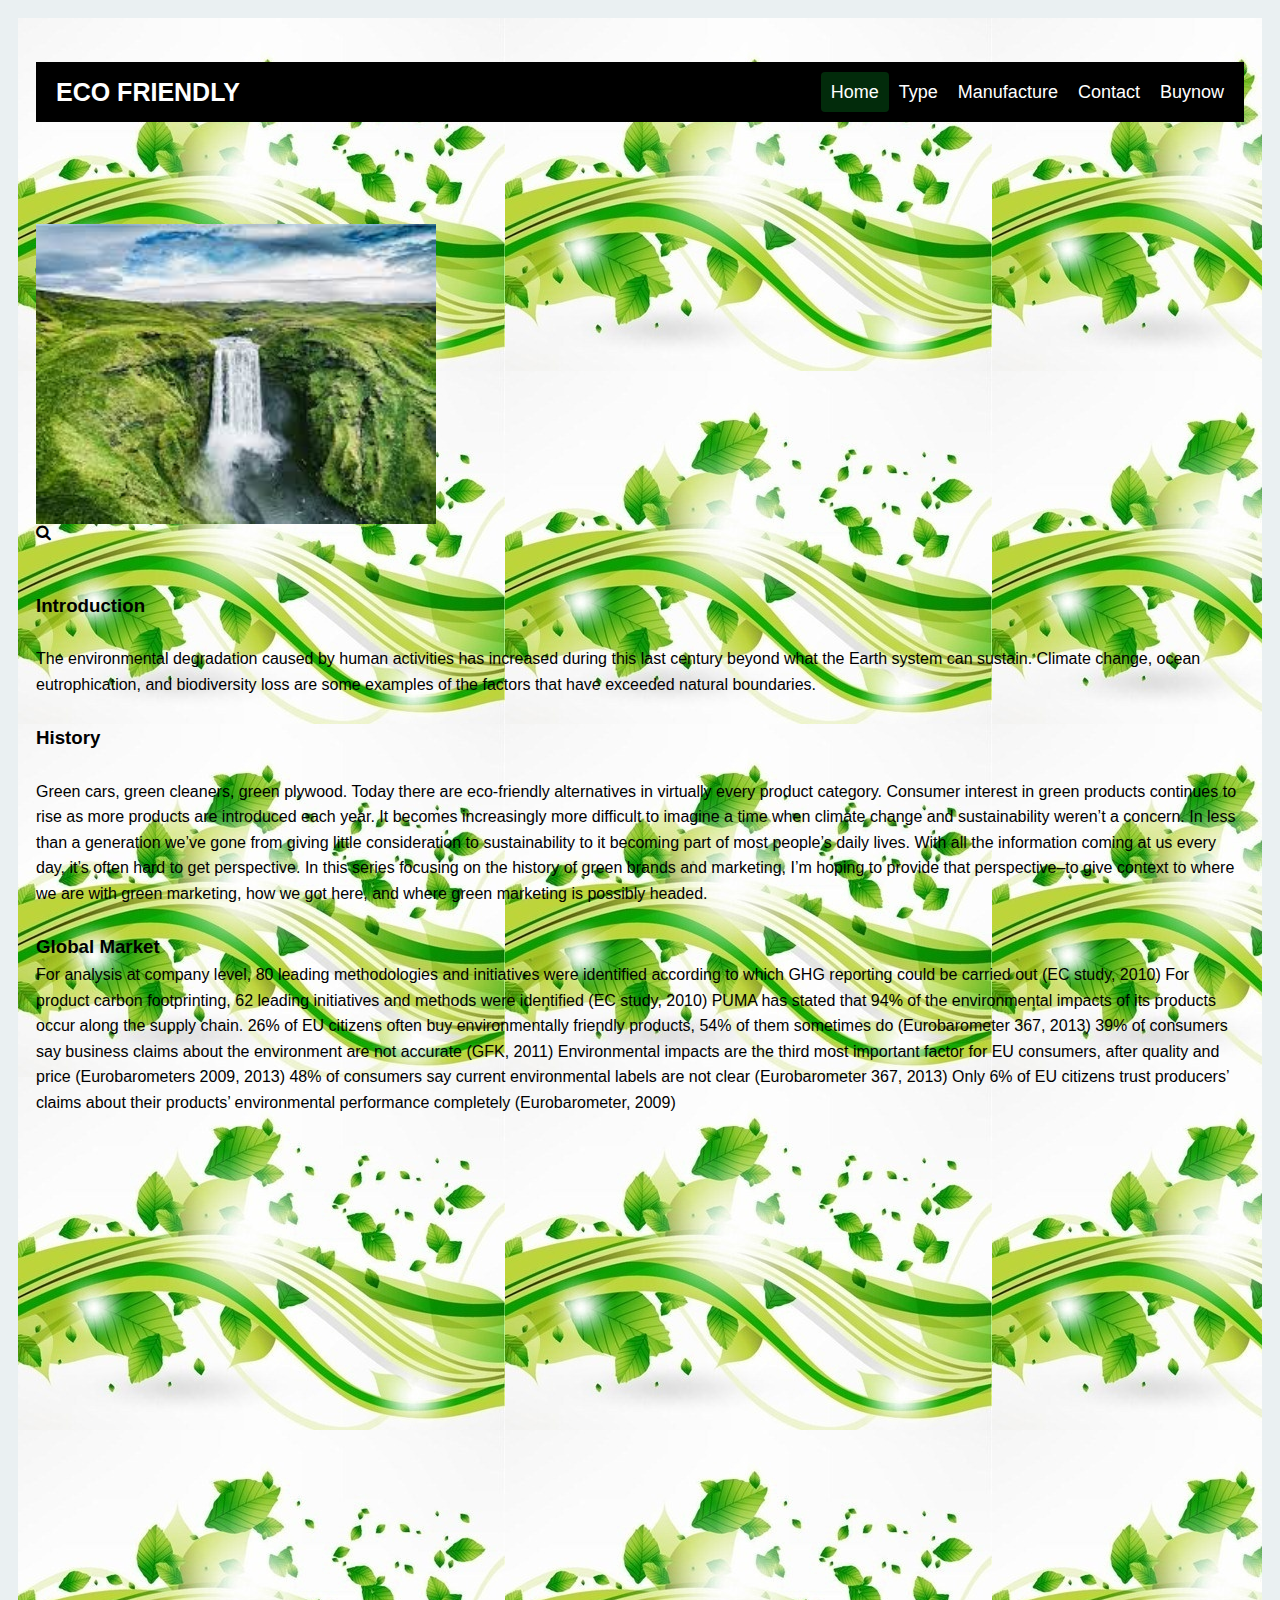
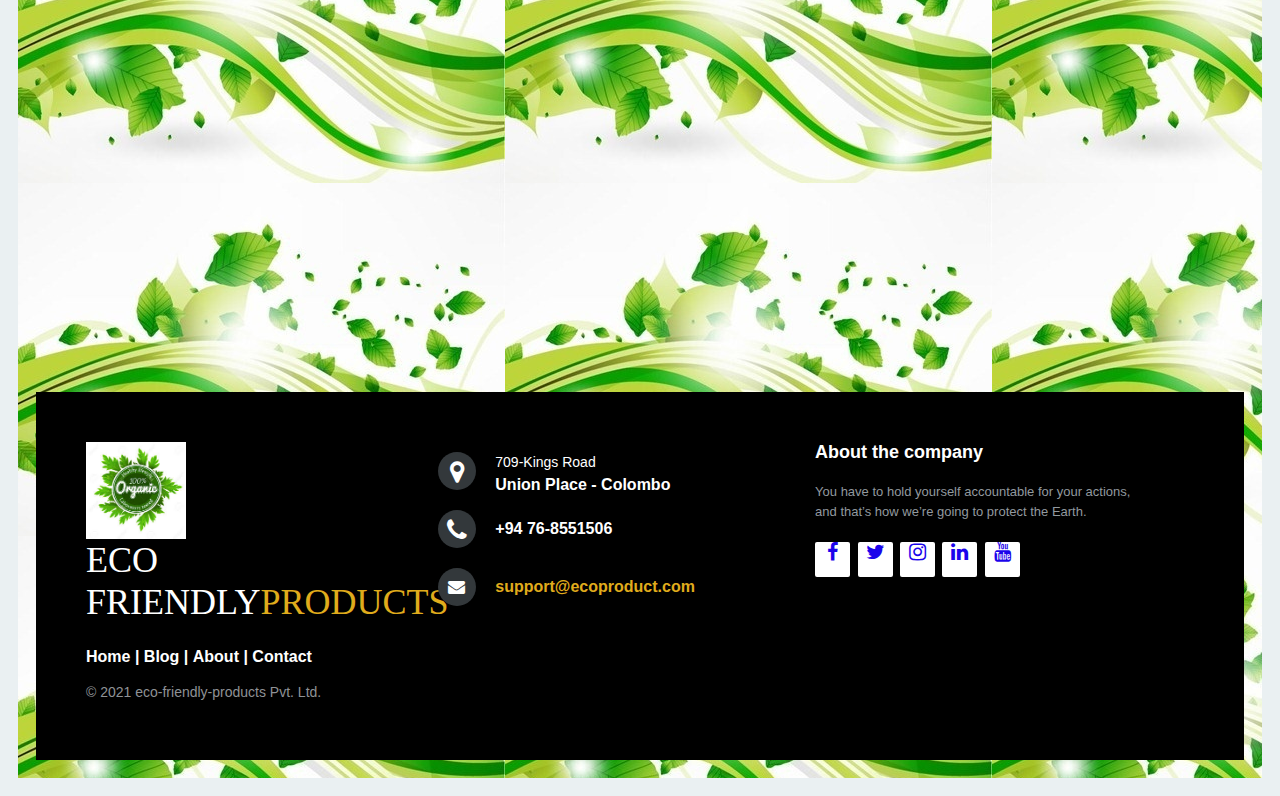
<file: index.html>
<html>
    <head>
        <meta charset="UTF-8">
        <meta name="viewport" content="width=device-width, initial-scale=1.0">
        <link rel="stylesheet" href="CSSpages/Style.css">
        <link rel="stylesheet" href="https://stackpath.bootstrapcdn.com/font-awesome/4.7.0/css/font-awesome.min.css" integrity="sha384-wvfXpqpZZVQGK6TAh5PVlGOfQNHSoD2xbE+QkPxCAFlNEevoEH3Sl0sibVcOQVnN" crossorigin="anonymous">
        <title> ECO FRIENDLY PRODUCTS OF SRI LANKA </title>
    </head>
    <body background="Images\eco_leaves_and_green_wave_vector_519145.jpg">
      <br>  
      <div class="header">
            <a href="#default" class="logo">ECO FRIENDLY</a>
            <div class="header-right">
              <a class="active" href="Homepage.html">Home</a>
              <a href="Types.html">Type</a>
              <a href="Manufacture.html">Manufacture</a>
              <a href="Contact.html">Contact</a>
              <a href="Buynow.html">Buynow</a>
            </div>
          </div>
          <br>
          <br>
          <br>
          <br>
          <img src="Images\nature.jfif" alt="Nature" class="responsive">


<div class="container">
    <div class="box">
      <div class="icon"><i class="fa fa-search" aria-hidden="true"></i></div>
        <div class="content">
          <br><br>
            <h3><b> Introduction </b></h3> <br>
            <p> The environmental degradation caused by human activities has increased during this last century beyond what the Earth system can sustain. Climate change, ocean eutrophication, and biodiversity loss are some examples of the factors that have exceeded natural boundaries.
            </p>
            <br>
            <h3><b> History</b> </h3><br>
            <p> Green cars, green cleaners, green plywood. Today there are eco-friendly alternatives in virtually every product category. Consumer interest in green products continues to rise as more products are introduced each year. It becomes increasingly more difficult to imagine a time when climate change and sustainability weren’t a concern. In less than a generation we’ve gone from giving little consideration to sustainability to it becoming part of most people’s daily lives.

              With all the information coming at us every day, it’s often hard to get perspective. In this series focusing on the history of green brands and marketing, I’m hoping to provide that perspective–to give context to where we are with green marketing, how we got here, and where green marketing is possibly headed.</p>
              <br>
              <h3><b> Global Market</b></h3>
              <p> For analysis at company level, 80 leading methodologies and initiatives were identified according to which GHG reporting could be carried out (EC study, 2010)

                For product carbon footprinting, 62 leading initiatives and methods were identified (EC study, 2010)
                
                PUMA has stated that 94% of the environmental impacts of its products occur along the supply chain.
                
                26% of EU citizens often buy environmentally friendly products, 54% of them sometimes do (Eurobarometer 367, 2013)
                
                39% of consumers say business claims about the environment are not accurate (GFK, 2011)
                
                Environmental impacts are the third most important factor for EU consumers, after quality and price (Eurobarometers 2009, 2013)
                
                48% of consumers say current environmental labels are not clear (Eurobarometer 367, 2013)
                
                Only 6% of EU citizens trust producers’ claims about their products’ environmental performance completely (Eurobarometer, 2009)</p>
       
            </div>
    
<br><br>
<br>

<footer class="footer-distributed">

  <div class="footer-left">
      <img src="Images\images (12).jfif">
    <h3>ECO FRIENDLY<span>PRODUCTS</span></h3>

    <p class="footer-links">
      <a href="#">Home</a>
      |
      <a href="#">Blog</a>
      |
      <a href="#">About</a>
      |
      <a href="#">Contact</a>
    </p>

    <p class="footer-company-name">© 2021 eco-friendly-products Pvt. Ltd.</p>
  </div>

  <div class="footer-center">
    <div>
      <i class="fa fa-map-marker"></i>
        <p><span>709-Kings Road</span>
        Union Place - Colombo</p>
    </div>

    <div>
      <i class="fa fa-phone"></i>
      <p>+94 76-8551506</p>
    </div>
    <div>
      <i class="fa fa-envelope"></i>
      <p><a href="abdulhalique89@gmail.com">support@ecoproduct.com</a></p>
    </div>
  </div>
  <div class="footer-right">
    <p class="footer-company-about">
      <span>About the company</span>
      You have to hold yourself accountable for your actions, and that’s how we’re going to protect the Earth. </p>
    <div class="footer-icons">
      <a href="#"><i class="fa fa-facebook"></i></a>
      <a href="#"><i class="fa fa-twitter"></i></a>
      <a href="#"><i class="fa fa-instagram"></i></a>
      <a href="#"><i class="fa fa-linkedin"></i></a>
      <a href="#"><i class="fa fa-youtube"></i></a>
    </div>
  </div>
</footer>
</body>
</html>
</file>
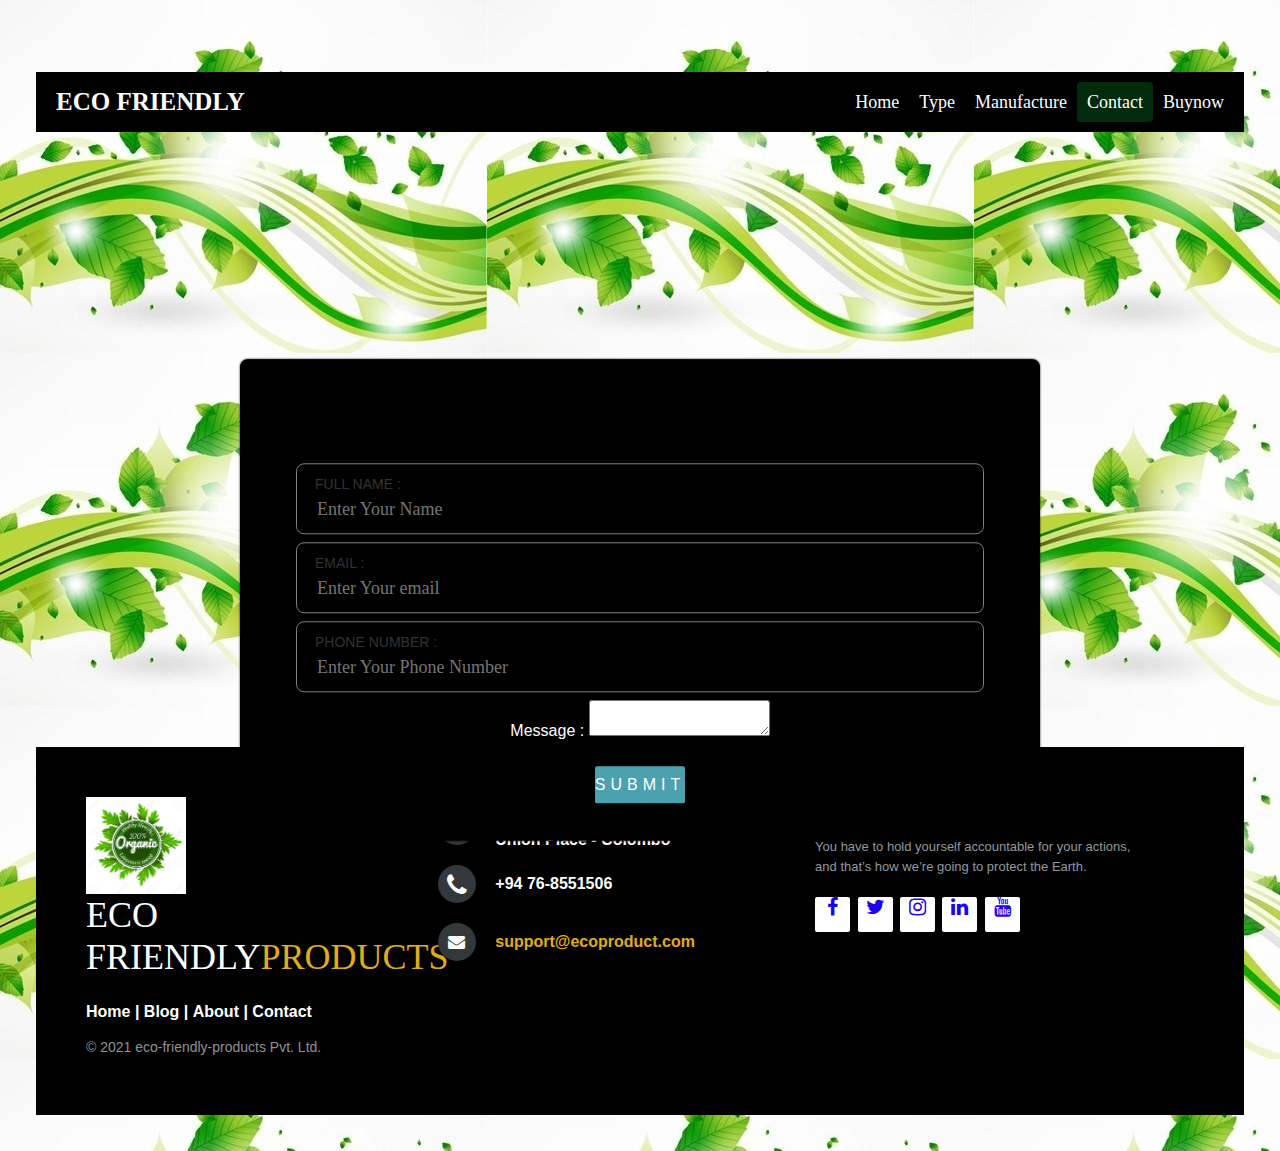
<file: Contact.html>
<html>
    <head>
        <meta charset="UTF-8">
        <link rel="stylesheet" href="CSSpages/style1.css">
        <link rel="stylesheet" href="https://stackpath.bootstrapcdn.com/font-awesome/4.7.0/css/font-awesome.min.css" integrity="sha384-wvfXpqpZZVQGK6TAh5PVlGOfQNHSoD2xbE+QkPxCAFlNEevoEH3Sl0sibVcOQVnN" crossorigin="anonymous">
        <title> ECO FRIENDLY PRODUCTS OF SRI LANKA </title>
    </head>
    <body background="Images\eco_leaves_and_green_wave_vector_519145.jpg">
      <br>  
      <br>

      <div class="header">
            <a href="#default" class="logo">ECO FRIENDLY</a>
            <div class="header-right">
              <a href="index.html">Home</a>
              <a href="Types.html">Type</a>
              <a href="Manufacture.html">Manufacture</a>
              <a class="active" href="Contact.html">Contact</a>
              <a href="Buynow.html">Buynow</a>
            </div>
          </div>
          <br><br><br>

          <div class="Crapper">
           <div class="content">
              <h1>CONTACT US</h1>
              <div class="txtb">
              <label>Full Name :</label>
              <input type="text" name="" value="" placeholder="Enter Your Name">
              </div>

              <div class="txtb">
                <label>Email :</label>
                <input type="email" name="" value="" placeholder="Enter Your email">
                </div>
            
                <div class="txtb">
                  <label>Phone Number :</label>
                  <input type="text" name="" value="" placeholder="Enter Your Phone Number">
                  </div>
                
                  <div class="x">
                    <label>Message :</label>
                    <textarea></textarea>
                    </div><br><br>
                  <a class="btn">Submit</a>
                 </div>
                </div>     
            </form>
          </div>

          <footer class="footer-distributed">

            <div class="footer-left">
                <img src="Images\images (12).jfif">
              <h3>ECO FRIENDLY<span>PRODUCTS</span></h3>
          
              <p class="footer-links">
                <a href="#">Home</a>
                |
                <a href="#">Blog</a>
                |
                <a href="#">About</a>
                |
                <a href="#">Contact</a>
              </p>
          
              <p class="footer-company-name">© 2021 eco-friendly-products Pvt. Ltd.</p>
            </div>
          
            <div class="footer-center">
              <div>
                <i class="fa fa-map-marker"></i>
                  <p><span>709-Kings Road</span>
                  Union Place - Colombo</p>
              </div>
          
              <div>
                <i class="fa fa-phone"></i>
                <p>+94 76-8551506</p>
              </div>
              <div>
                <i class="fa fa-envelope"></i>
                <p><a href="abdulhalique89@gmail.com">support@ecoproduct.com</a></p>
              </div>
            </div>
            <div class="footer-right">
              <p class="footer-company-about">
                <span>About the company</span>
                You have to hold yourself accountable for your actions, and that’s how we’re going to protect the Earth. </p>
              <div class="footer-icons">
                <a href="#"><i class="fa fa-facebook"></i></a>
                <a href="#"><i class="fa fa-twitter"></i></a>
                <a href="#"><i class="fa fa-instagram"></i></a>
                <a href="#"><i class="fa fa-linkedin"></i></a>
                <a href="#"><i class="fa fa-youtube"></i></a>
              </div>
            </div>
          </footer>
      </body>
      </html>
</file>
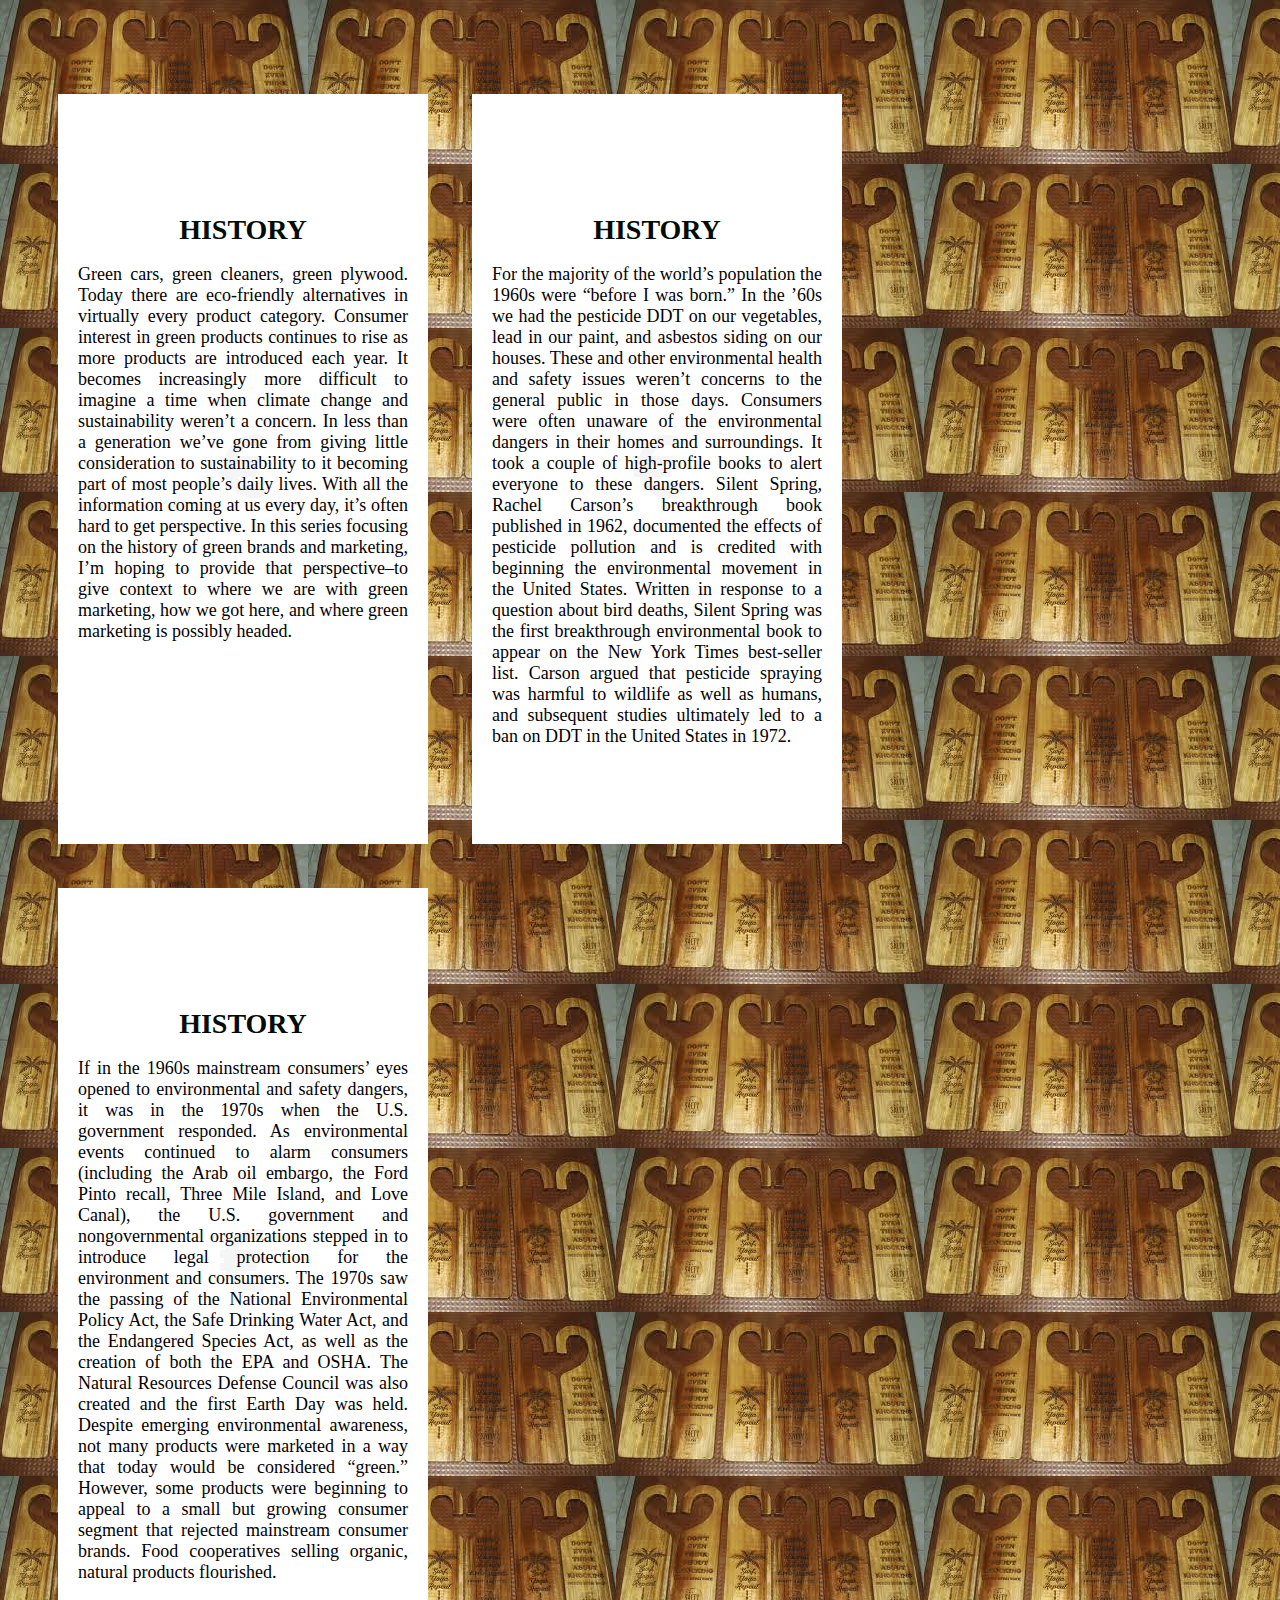
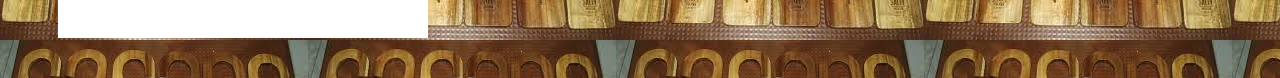
<file: FirstStyle.html>
<html>
    <head>
        <meta charset="UTF-8">
        <meta name="viewport" content="width=device-width, initial-scale=1.0">
        <link rel="stylesheet" href="CSSpages/FirstStyle1.css">
        <link rel="stylesheet" href="https://stackpath.bootstrapcdn.com/font-awesome/4.7.0/css/font-awesome.min.css" integrity="sha384-wvfXpqpZZVQGK6TAh5PVlGOfQNHSoD2xbE+QkPxCAFlNEevoEH3Sl0sibVcOQVnN" crossorigin="anonymous">
        <title> ECO FRIENDLY PRODUCTS OF SRI LANKA </title>
    </head>
    <body background="Images\download 9.jfif">
    <br><br>
    <div class="container">
        <div class="box">
            <div class="icon"><i class="fa fa-eur" aria-hidden="true"></i></div>
            <div class="content">
                <h3><b> HISTORY </b></h3> <br>
                <p> Green cars, green cleaners, green plywood. Today there are eco-friendly alternatives in virtually every product category. Consumer interest in green products continues to rise as more products are introduced each year. It becomes increasingly more difficult to imagine a time when climate change and sustainability weren’t a concern. In less than a generation we’ve gone from giving little consideration to sustainability to it becoming part of most people’s daily lives.
                    With all the information coming at us every day, it’s often hard to get perspective. In this series focusing on the history of green brands and marketing, I’m hoping to provide that perspective–to give context to where we are with green marketing, how we got here, and where green marketing is possibly headed.</p>
                    </div>
                    </div>
    </div>
    <div class="container">
        <div class="box">
            <div class="icon"><i class="fa fa-eur" aria-hidden="true"></i></div>
            <div class="content">
                <h3><b> HISTORY </b></h3> <br>
                <p>For the majority of the world’s population the 1960s were “before I was born.” In the ’60s we had the pesticide DDT on our vegetables, lead in our paint, and asbestos siding on our houses. These and other environmental health and safety issues weren’t concerns to the general public in those days. Consumers were often unaware of the environmental dangers in their homes and surroundings. It took a couple of high-profile books to alert everyone to these dangers. Silent Spring, Rachel Carson’s breakthrough book published in 1962, documented the effects of pesticide pollution and is credited with beginning the environmental movement in the United States. 
                    Written in response to a question about bird deaths, Silent Spring was the first breakthrough environmental book to appear on the New York Times best-seller list. Carson argued that pesticide spraying was harmful to wildlife as well as humans, and subsequent studies ultimately led to a ban on DDT in the United States in 1972.</p>
                    </div>
                    </div>
    </div>
    <div class="container">
        <div class="box">
            <div class="icon"><i class="fa fa-eur" aria-hidden="true"></i></div>
            <div class="content">
                <h3><b> HISTORY </b></h3> <br>
                <p> If in the 1960s mainstream consumers’ eyes opened to environmental and safety dangers, it was in the 1970s when the U.S. government responded. As environmental events continued to alarm consumers (including the Arab oil embargo, the Ford Pinto recall, Three Mile Island, and Love Canal), the U.S. government and nongovernmental organizations stepped in to introduce legal protection for the environment and consumers. The 1970s saw the passing of the National Environmental Policy Act, the Safe Drinking Water Act, and the Endangered Species Act, as well as the creation of both the EPA and OSHA. The Natural Resources Defense Council was also created and the first Earth Day was held.
                    Despite emerging environmental awareness, not many products were marketed in a way that today would be considered “green.” However, some products were beginning to appeal to a small but growing consumer segment that rejected mainstream consumer brands. Food cooperatives selling organic, natural products flourished. </p>

                </div>
                </div>
    </div>
    </body>
    </html>
</file>
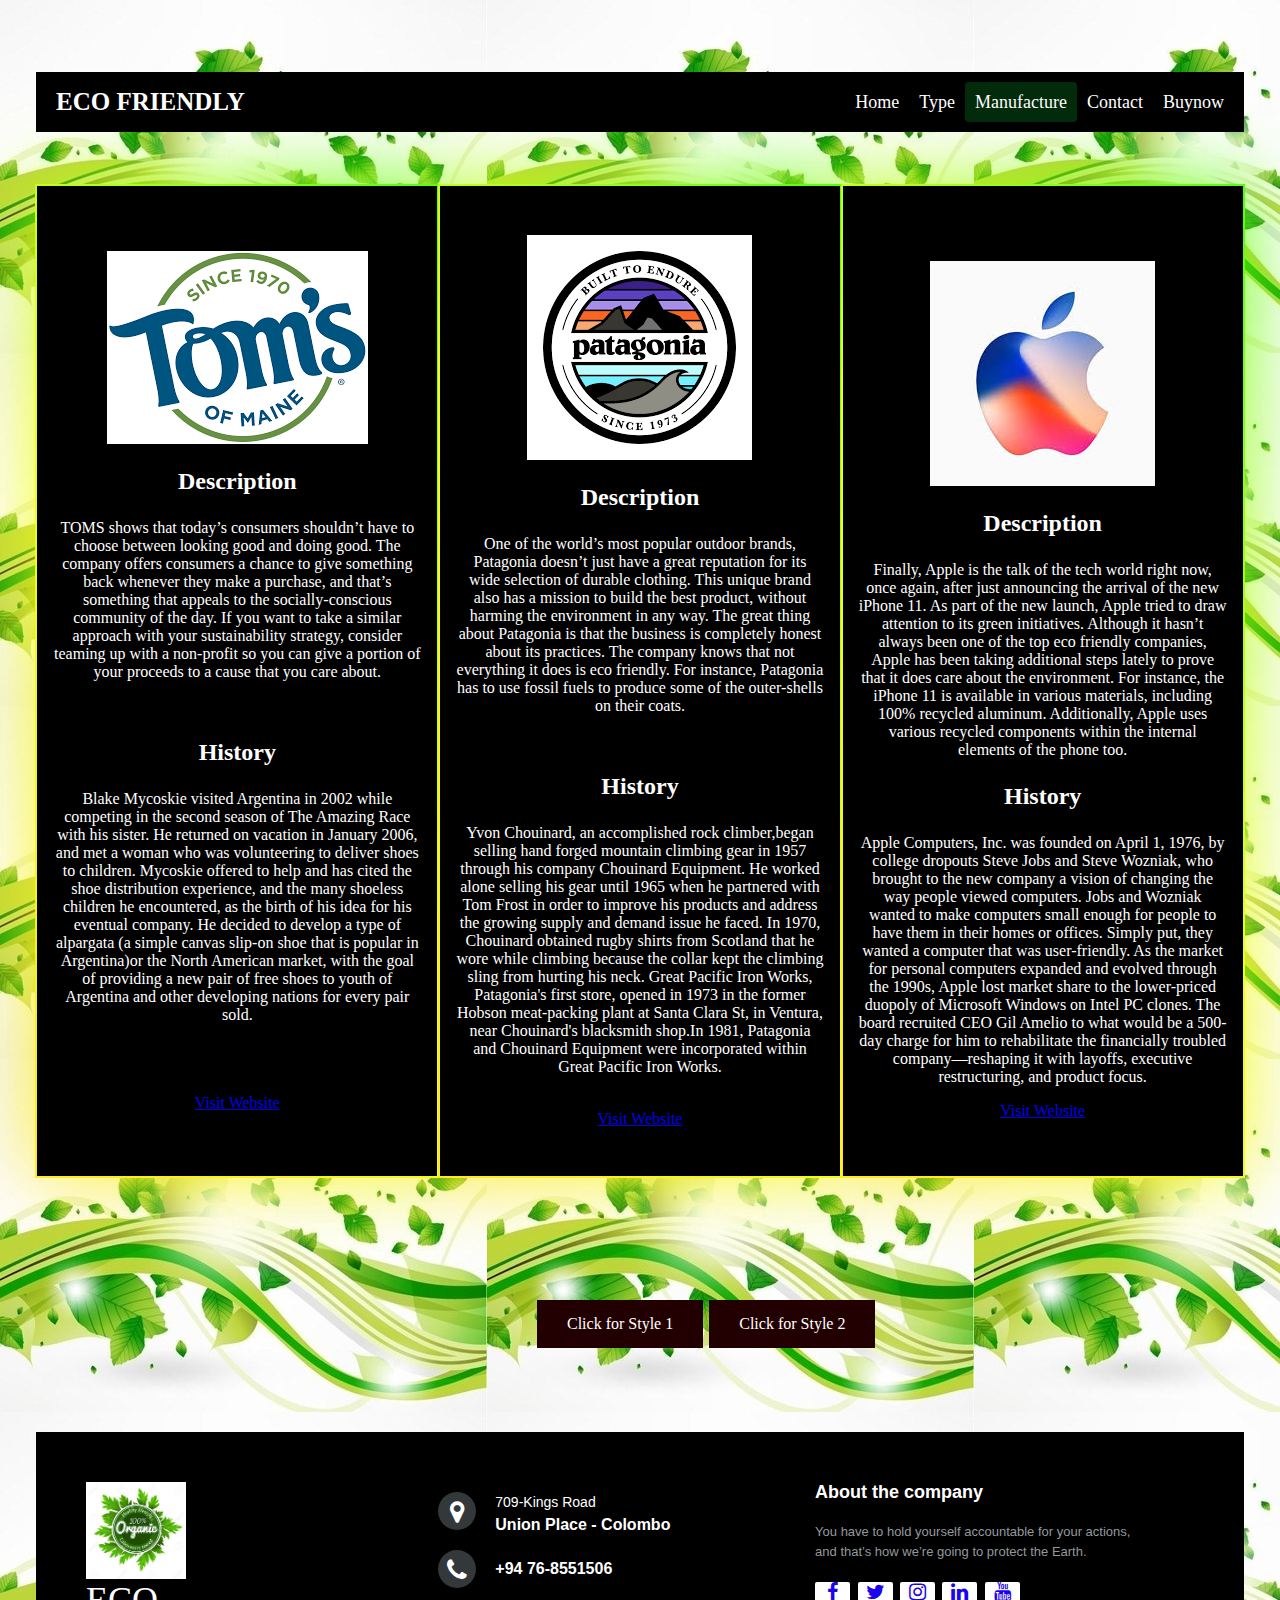
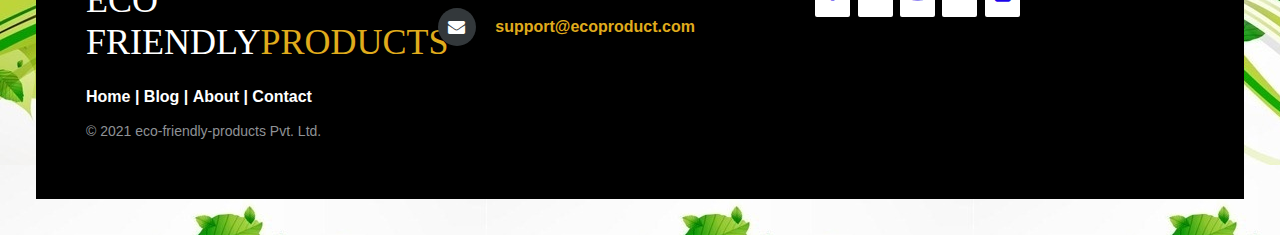
<file: Manufacture.html>
<html>
    <head>
        <meta charset="UTF-8">
        <link rel="stylesheet" href="CSSpages/style1.css">
        <link rel="stylesheet" href="https://stackpath.bootstrapcdn.com/font-awesome/4.7.0/css/font-awesome.min.css" integrity="sha384-wvfXpqpZZVQGK6TAh5PVlGOfQNHSoD2xbE+QkPxCAFlNEevoEH3Sl0sibVcOQVnN" crossorigin="anonymous">
        <title> ECO FRIENDLY PRODUCTS OF SRI LANKA </title>
    </head>
    <body background="Images\eco_leaves_and_green_wave_vector_519145.jpg">
      <br>  
      <br>
      <div class="header">
            <a href="#default" class="logo">ECO FRIENDLY</a>
            <div class="header-right">
              <a href="index.html">Home</a>
              <a href="Types.html">Type</a>
              <a class="active"  href="Manufacture.html">Manufacture</a>
              <a href="Contact.html">Contact</a>
              <a href="Buynow.html">Buynow</a>
            </div>
          </div>
          <br>
          <br>
          <br>
          <div class="containbox">
          <div class="container">
              <div class="box">
                  <div class="content">
                    <img src="Images\download.png">
                    <h3><b> Description </b></h3>
                    <p> TOMS shows that today’s consumers shouldn’t have to choose between looking good and doing good. The company offers consumers a chance to give something back whenever they make a purchase, and that’s something that appeals to the socially-conscious community of the day. If you want to take a similar approach with your sustainability strategy, consider teaming up with a non-profit so you can give a portion of your proceeds to a cause that you care about.</p>
                    <br>
                    <h3><b> History </b></h3>
                    <p>Blake Mycoskie visited Argentina in 2002 while competing in the second season of The Amazing Race with his sister. He returned on vacation in January 2006, and met a woman who was volunteering to deliver shoes to children. Mycoskie offered to help and has cited the shoe distribution experience, and the many shoeless children he encountered, as the birth of his idea for his eventual company.
                        He decided to develop a type of alpargata (a simple canvas slip-on shoe that is popular in Argentina)or the North American market, with the goal of providing a new pair of free shoes to youth of Argentina and other developing nations for every pair sold.</p><br>
                     <br><br> <a href="https://www.toms.com/homepage.html"> Visit Website</a>    
                  </div>
              </div>
          </div>

          <div class="container">
              <div class="box">
                 <div class="content">
                    <img src="Images\download (1).png">
                    <h3><b> Description </b></h3>
                    <p>One of the world’s most popular outdoor brands, Patagonia doesn’t just have a great reputation for its wide selection of durable clothing. This unique brand also has a mission to build the best product, without harming the environment in any way.
                        The great thing about Patagonia is that the business is completely honest about its practices. The company knows that not everything it does is eco friendly. For instance, Patagonia has to use fossil fuels to produce some of the outer-shells on their coats. </p>
                    <br>
                    <h3><b> History </b></h3>
                    <p> Yvon Chouinard, an accomplished rock climber,began selling hand forged mountain climbing gear in 1957 through his company Chouinard Equipment. He worked alone selling his gear until 1965 when he partnered with Tom Frost in order to improve his products and address the growing supply and demand issue he faced.
                        In 1970, Chouinard obtained rugby shirts from Scotland that he wore while climbing because the collar kept the climbing sling from hurting his neck.
                        Great Pacific Iron Works, Patagonia's first store, opened in 1973 in the former Hobson meat-packing plant at Santa Clara St, in Ventura, near Chouinard's blacksmith shop.In 1981, Patagonia and Chouinard Equipment were incorporated within Great Pacific Iron Works.</p><br>
                        <a href="https://www.patagonia.com/home/homepage.html"> Visit Website</a>
                  </div>
              </div>
          </div>

          <div class="container">
              <div class="box">
                  <div class="content">
                     <br> <img src="Images\download (5).jfif">
                      <h3><b> Description </b></h3>
                      <p> Finally, Apple is the talk of the tech world right now, once again, after just announcing the arrival of the new iPhone 11. As part of the new launch, Apple tried to draw attention to its green initiatives. Although it hasn’t always been one of the top eco friendly companies, Apple has been taking additional steps lately to prove that it does care about the environment.
                        For instance, the iPhone 11 is available in various materials, including 100% recycled aluminum. Additionally, Apple uses various recycled components within the internal elements of the phone too.</p>
                     
                        <h3><b> History </b></h3>
                        <p> Apple Computers, Inc. was founded on April 1, 1976, by college dropouts Steve Jobs and Steve Wozniak, who brought to the new company a vision of changing the way people viewed computers. Jobs and Wozniak wanted to make computers small enough for people to have them in their homes or offices. Simply put, they wanted a computer that was user-friendly. As the market for personal computers expanded and evolved through the 1990s, Apple lost market share to the lower-priced duopoly of Microsoft Windows on Intel PC clones. The board recruited CEO Gil Amelio to what would be a 500-day charge for him to rehabilitate the financially troubled company—reshaping it with layoffs, executive restructuring, and product focus. </p>
                        <a href="https://www.gsmarena.com/apple-phones-48.php"> Visit Website</a>
                  </div>
              </div>
          </div>
        </div>
        <div class="buttonAlignment">
        <a href="FirstStyle.html" class="button">Click for Style 1</a>
        <a href="SecondStyle.html" class="button">Click for Style 2</a>
      </div>

        <footer class="footer-distributed">

            <div class="footer-left">
                <img src="Images\images (12).jfif">
              <h3>ECO FRIENDLY<span>PRODUCTS</span></h3>
          
              <p class="footer-links">
                <a href="#">Home</a>
                |
                <a href="#">Blog</a>
                |
                <a href="#">About</a>
                |
                <a href="#">Contact</a>
              </p>
          
              <p class="footer-company-name">© 2021 eco-friendly-products Pvt. Ltd.</p>
            </div>
          
            <div class="footer-center">
              <div>
                <i class="fa fa-map-marker"></i>
                  <p><span>709-Kings Road</span>
                  Union Place - Colombo</p>
              </div>
          
              <div>
                <i class="fa fa-phone"></i>
                <p>+94 76-8551506</p>
              </div>
              <div>
                <i class="fa fa-envelope"></i>
                <p><a href="abdulhalique89@gmail.com">support@ecoproduct.com</a></p>
              </div>
            </div>
            <div class="footer-right">
              <p class="footer-company-about">
                <span>About the company</span>
                You have to hold yourself accountable for your actions, and that’s how we’re going to protect the Earth. </p>
              <div class="footer-icons">
                <a href="#"><i class="fa fa-facebook"></i></a>
                <a href="#"><i class="fa fa-twitter"></i></a>
                <a href="#"><i class="fa fa-instagram"></i></a>
                <a href="#"><i class="fa fa-linkedin"></i></a>
                <a href="#"><i class="fa fa-youtube"></i></a>
              </div>
            </div>
          </footer>
      </body>
      </html>
</file>
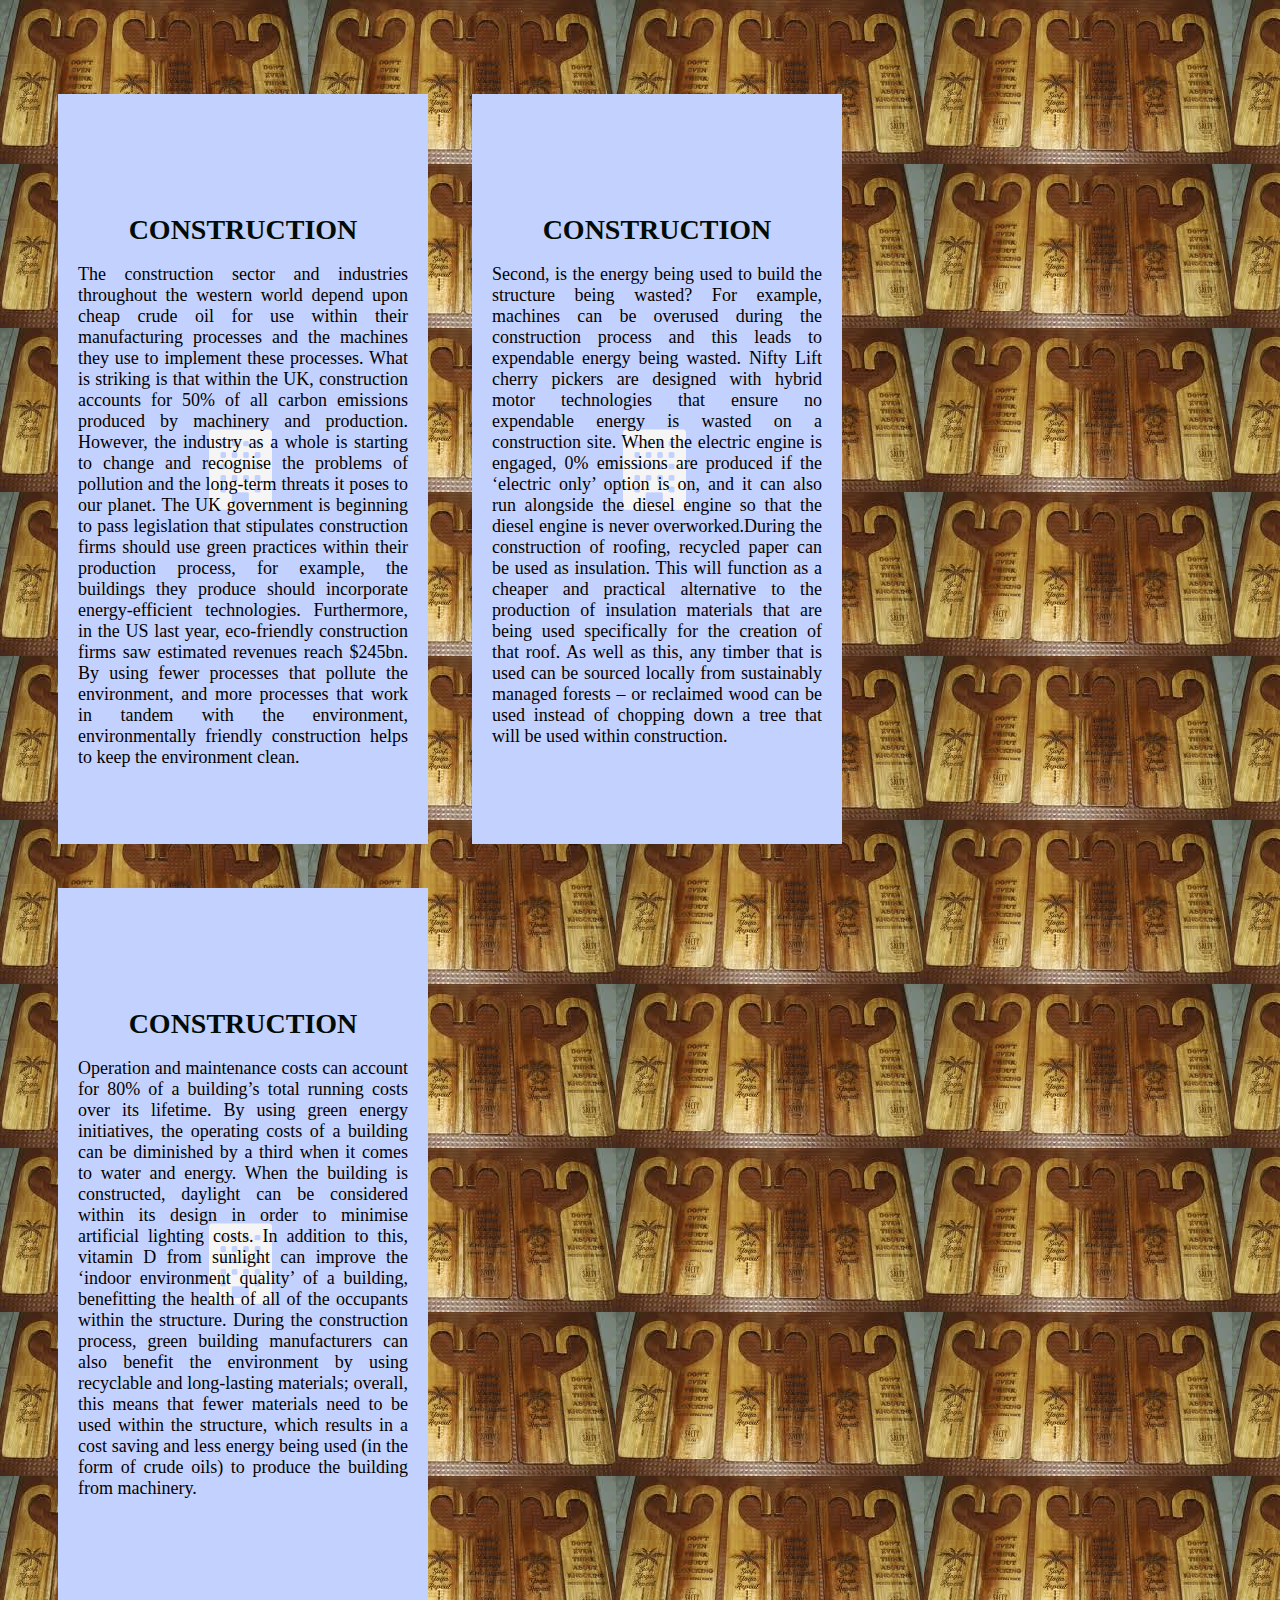
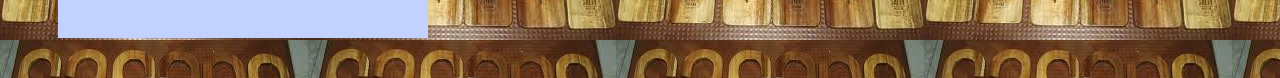
<file: SecondStyle.html>
<html>
    <head>
        <meta charset="UTF-8">
        <meta name="viewport" content="width=device-width, initial-scale=1.0">
        <link rel="stylesheet" href="CSSpages/SecondStyle1.css">
        <link rel="stylesheet" href="https://stackpath.bootstrapcdn.com/font-awesome/4.7.0/css/font-awesome.min.css" integrity="sha384-wvfXpqpZZVQGK6TAh5PVlGOfQNHSoD2xbE+QkPxCAFlNEevoEH3Sl0sibVcOQVnN" crossorigin="anonymous">
        <title> ECO FRIENDLY PRODUCTS OF SRI LANKA </title>
    </head>
    <body background="Images\download 9.jfif">
    <br><br>
    <div class="container">
        <div class="box">
            <div class="icon"><i class="fa fa-building" aria-hidden="true"></i></div>
            <div class="content">
                <h3><b> CONSTRUCTION </b></h3> <br>
                <p>The construction sector and industries throughout the western world depend upon cheap crude oil for use within their manufacturing processes and the machines they use to implement these processes. What is striking is that within the UK, construction accounts for 50% of all carbon emissions produced by machinery and production.
                    However, the industry as a whole is starting to change and recognise the problems of pollution and the long-term threats it poses to our planet. The UK government is beginning to pass legislation that stipulates construction firms should use green practices within their production process, for example, the buildings they produce should incorporate energy-efficient technologies. Furthermore, in the US last year, eco-friendly construction firms saw estimated revenues reach $245bn.  By using fewer processes that pollute the environment, and more processes that work in tandem with the environment, environmentally friendly construction helps to keep the environment clean.</p>
                    </div>
                    </div>
    </div>
    <div class="container">
        <div class="box">
            <div class="icon"><i class="fa fa-building" aria-hidden="true"></i></div>
            <div class="content">
                <h3><b> CONSTRUCTION  </b></h3> <br>
                <p>Second, is the energy being used to build the structure being wasted? For example, machines can be overused during the construction process and this leads to expendable energy being wasted. Nifty Lift cherry pickers are designed with hybrid motor technologies that ensure no expendable energy is wasted on a construction site. When the electric engine is engaged, 0% emissions are produced if the ‘electric only’ option is on, and it can also run alongside the diesel engine so that the diesel engine is never overworked.During the construction of roofing, recycled paper can be used as insulation. 
                    This will function as a cheaper and practical alternative to the production of insulation materials that are being used specifically for the creation of that roof. As well as this, any timber that is used can be sourced locally from sustainably managed forests – or reclaimed wood can be used instead of chopping down a tree that will be used within construction.</p>
                    </div>
                    </div>
    </div>
    <div class="container">
        <div class="box">
            <div class="icon"><i class="fa fa-building" aria-hidden="true"></i></div>
            <div class="content">
                <h3><b> CONSTRUCTION </b></h3> <br>
                <p> Operation and maintenance costs can account for 80% of a building’s total running costs over its lifetime. By using green energy initiatives, the operating costs of a building can be diminished by a third when it comes to water and energy.

                    When the building is constructed, daylight can be considered within its design in order to minimise artificial lighting costs. In addition to this, vitamin D from sunlight can improve the ‘indoor environment quality’ of a building, benefitting the health of all of the occupants within the structure.
                    During the construction process, green building manufacturers can also benefit the environment by using recyclable and long-lasting materials; overall, this means that fewer materials need to be used within the structure, which results in a cost saving and less energy being used (in the form of crude oils) to produce the building from machinery. </p>

                </div>
                </div>
    </div>
    </body>
    </html>
</file>
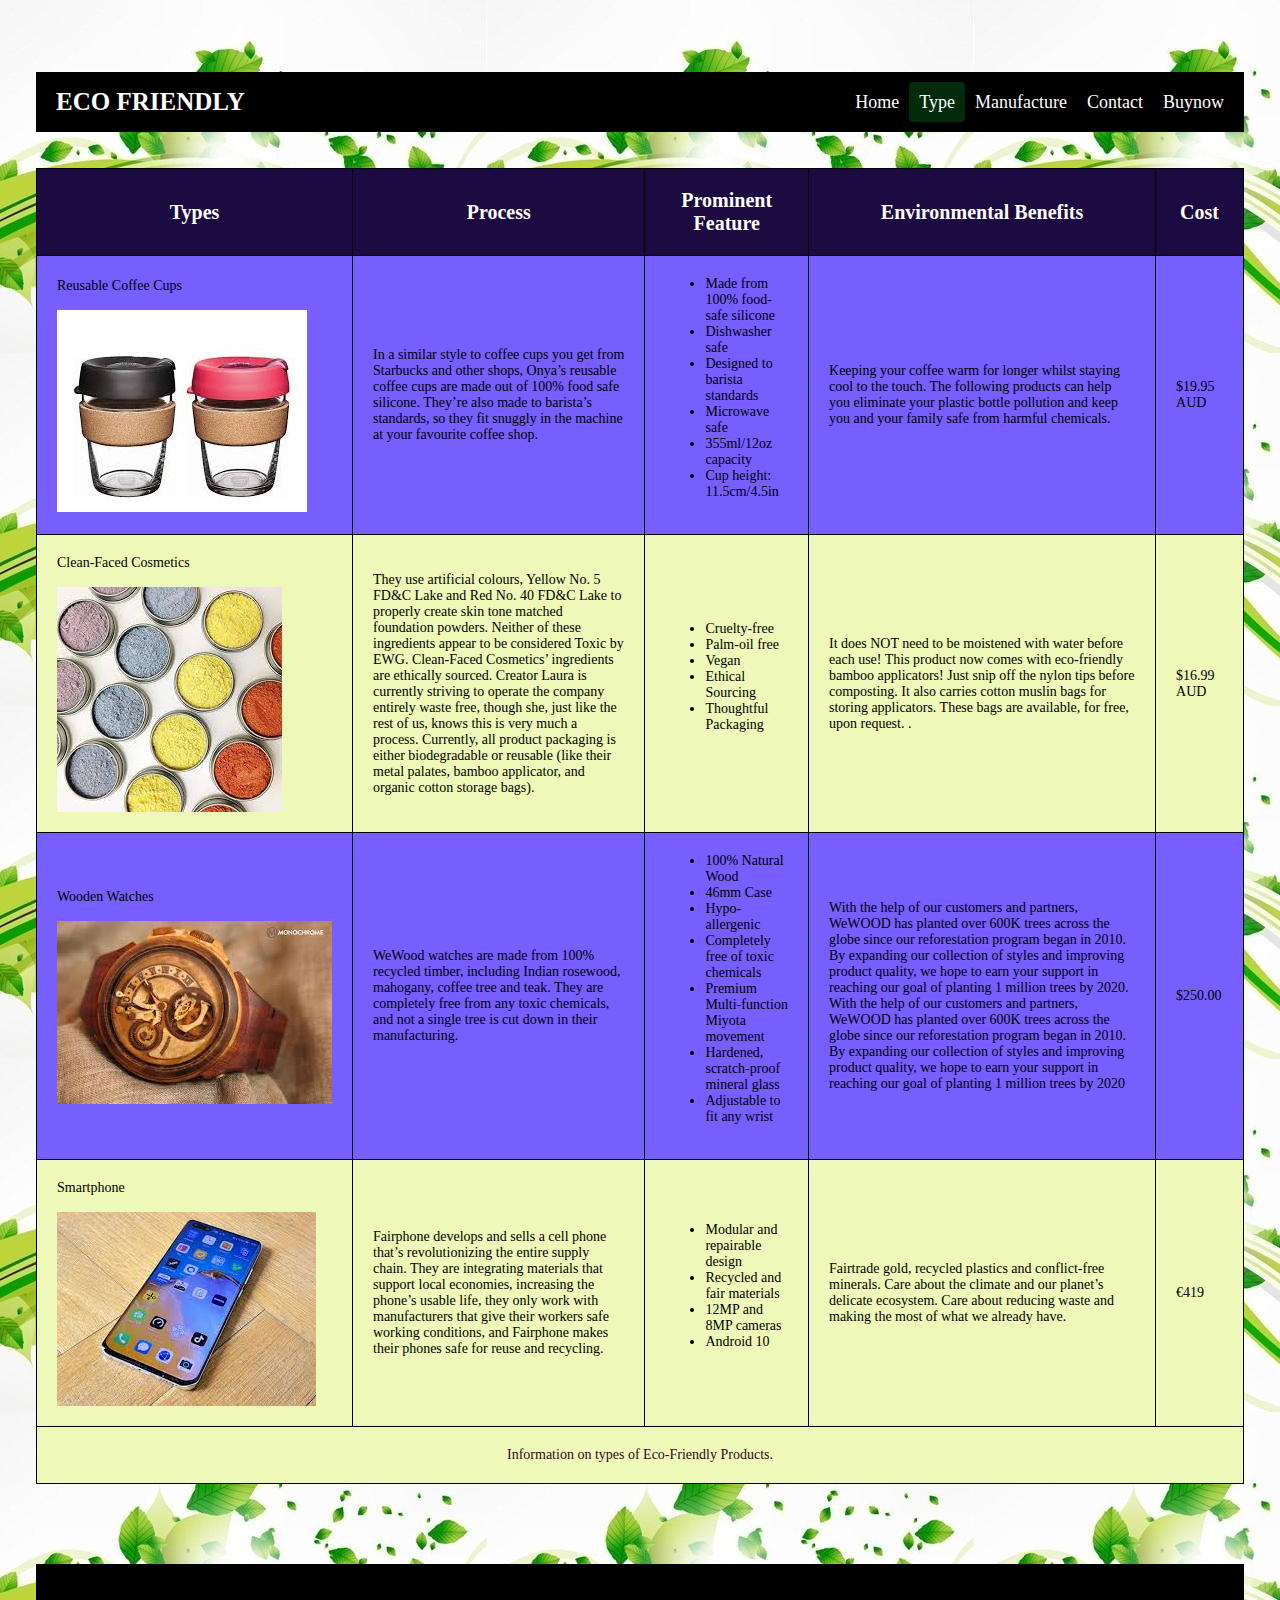
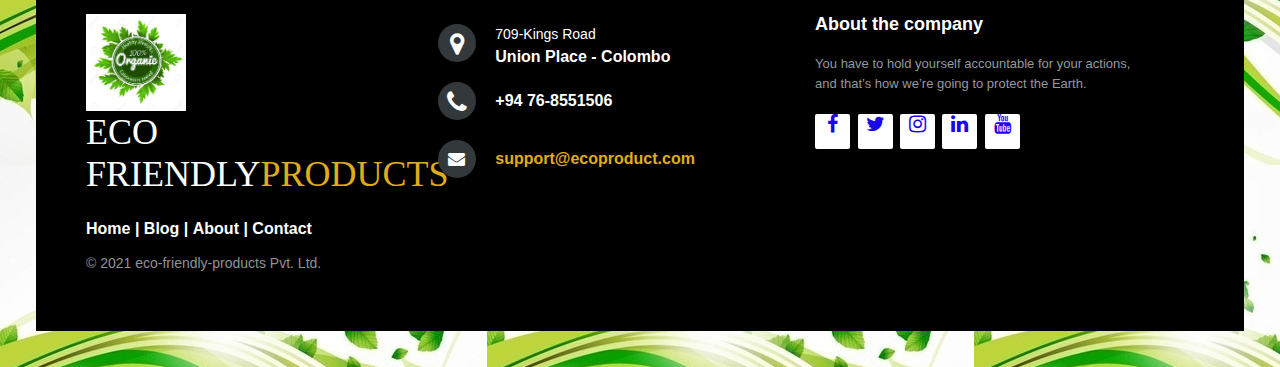
<file: Types.html>
<html>
    <head>
        <meta charset="UTF-8">
        <meta name="viewport" content="width=device-width, initial-scale=1.0">
        <link rel="stylesheet" href="CSSpages/style1.css">
        <link rel="stylesheet" href="https://stackpath.bootstrapcdn.com/font-awesome/4.7.0/css/font-awesome.min.css" integrity="sha384-wvfXpqpZZVQGK6TAh5PVlGOfQNHSoD2xbE+QkPxCAFlNEevoEH3Sl0sibVcOQVnN" crossorigin="anonymous">
        <title> ECO FRIENDLY PRODUCTS OF SRI LANKA </title>
    </head>
    <body background="Images\eco_leaves_and_green_wave_vector_519145.jpg">
      <br>  
      <br>

      <div class="header">
            <a href="#default" class="logo">ECO FRIENDLY</a>
            <div class="header-right">
              <a href="index.html">Home</a>
              <a class="active" href="Types.html">Type</a>
              <a href="Manufacture.html">Manufacture</a>
              <a href="Contact.html">Contact</a>
              <a href="Buynow.html">Buynow</a>
            </div>
          </div>
          <br>
          <br>

          <table class="center">
              <tr>
                  <th>Types</th>
                  <th>Process</th>
                  <th>Prominent Feature</th>
                  <th>Environmental Benefits</th>
                  <th>Cost</th>
              </tr>
              <tr>
                  <td> Reusable Coffee Cups<br>
                    <br>
                    <img src="Images\download.jfif"> </td>
                  <td> In a similar style to coffee cups you get from Starbucks and other shops, Onya’s reusable coffee cups are made out of 100% food safe silicone.
                    They’re also made to barista’s standards, so they fit snuggly in the machine at your favourite coffee shop. </td>
                  <td>
                    <ul>
                    <li>Made from 100% food-safe silicone</li>
                    <li>Dishwasher safe</li>
                    <li>Designed to barista standards</li>
                    <li>Microwave safe</li>
                    <li>355ml/12oz capacity</li>
                    <li>Cup height: 11.5cm/4.5in</li>
                  </ul> </td>
                    <td> Keeping your coffee warm for longer whilst staying cool to the touch. The following products can help you eliminate your plastic bottle pollution and keep you and your family safe from harmful chemicals.</td>
                    <td> $19.95 AUD </td>
              </tr>
              <tr>
                <td> Clean-Faced Cosmetics<br>
                <br> <img src="Images\download (1).jfif"> </td>
                <td> They use artificial colours, Yellow No. 5 FD&C Lake and Red No. 40 FD&C Lake to properly create skin tone matched foundation powders. Neither of these ingredients appear to be considered Toxic by EWG. Clean-Faced Cosmetics’ ingredients are ethically sourced. Creator Laura is currently striving to operate the company entirely waste free, though she, just like the rest of us, knows this is very much a process. Currently, all product packaging is either biodegradable or reusable (like their metal palates, bamboo applicator, and organic cotton storage bags). </td>
                <td><ul>
                  <li>Cruelty-free</li>
                  <li>Palm-oil free</li>
                  <li>Vegan</li>
                  <li>Ethical Sourcing</li>
                  <li>Thoughtful Packaging</li>
               </ul> </td>
                  <td> It does NOT need to be moistened with water before each use!

                    This product now comes with eco-friendly bamboo applicators! Just snip off the nylon tips before composting. It also carries cotton muslin bags for storing applicators. These bags are available, for free, upon request. .</td>
                  <td> $16.99 AUD </td>
              </tr>
              <tr>
                  <td> Wooden Watches <br>
                  <br> <img src="Images\download (2).jfif"> </td> 
                  <td> WeWood watches are made from 100% recycled timber, including Indian rosewood, mahogany, coffee tree and teak. They are completely free from any toxic chemicals, and not a single tree is cut down in their manufacturing. </td>
                  <td><ul> 
                   <li>100% Natural Wood</li>
                   <li> 46mm Case</li>
                   <li> Hypo-allergenic</li>
                   <li> Completely free of toxic chemicals</li>
                   <li> Premium Multi-function Miyota movement</li>
                   <li>Hardened, scratch-proof mineral glass</li>                    
                   <li>Adjustable to fit any wrist</li>
                  </ul></td>
                  <td> With the help of our customers and partners, WeWOOD has planted over 600K trees across the globe since our reforestation program began in 2010.
                    By expanding our collection of styles and improving product quality, we hope to earn your support in reaching our goal of planting 1 million trees by 2020. With the help of our customers and partners, WeWOOD has planted over 600K trees across the globe since our reforestation program began in 2010.
                    By expanding our collection of styles and improving product quality, we hope to earn your support in reaching our goal of planting 1 million trees by 2020 </td>
                  <td> $250.00</td>
                </tr>
                <tr>
                    <td> Smartphone <br>
                    <br> <img src="Images\download (3).jfif"></td>
                    <td> Fairphone develops and sells a cell phone that’s revolutionizing the entire supply chain.
                        They are integrating materials that support local economies, increasing the phone’s usable life, they only work with manufacturers that give their workers safe working conditions, and Fairphone makes their phones safe for reuse and recycling. </td>
                    <td><ul>
                      <li>Modular and repairable design</li>
                      <li>  Recycled and fair materials</li>
                      <li> 12MP and 8MP cameras</li>
                      <li>Android 10</li>
                    </td>    
                    <td> Fairtrade gold, recycled plastics and conflict-free minerals. Care about the climate and our planet’s delicate ecosystem. Care about reducing waste and making the most of what we already have.</td>
                    <td> €419 </td>
                </tr>
                <tfoot><td colspan="5"><center>Information on types of Eco-Friendly Products.</center> </td></tfoot>
          </table>
          
<footer class="footer-distributed">

    <div class="footer-left">
        <img src="Images\images (12).jfif">
      <h3>ECO FRIENDLY<span>PRODUCTS</span></h3>
  
      <p class="footer-links">
        <a href="#">Home</a>
        |
        <a href="#">Blog</a>
        |
        <a href="#">About</a>
        |
        <a href="#">Contact</a>
      </p>
  
      <p class="footer-company-name">© 2021 eco-friendly-products Pvt. Ltd.</p>
    </div>
  
    <div class="footer-center">
      <div>
        <i class="fa fa-map-marker"></i>
          <p><span>709-Kings Road</span>
          Union Place - Colombo</p>
      </div>
  
      <div>
        <i class="fa fa-phone"></i>
        <p>+94 76-8551506</p>
      </div>
      <div>
        <i class="fa fa-envelope"></i>
        <p><a href="abdulhalique89@gmail.com">support@ecoproduct.com</a></p>
      </div>
    </div>
    <div class="footer-right">
      <p class="footer-company-about">
        <span>About the company</span>
        You have to hold yourself accountable for your actions, and that’s how we’re going to protect the Earth. </p>
      <div class="footer-icons">
        <a href="#"><i class="fa fa-facebook"></i></a>
        <a href="#"><i class="fa fa-twitter"></i></a>
        <a href="#"><i class="fa fa-instagram"></i></a>
        <a href="#"><i class="fa fa-linkedin"></i></a>
        <a href="#"><i class="fa fa-youtube"></i></a>
      </div>
    </div>
  </footer>
  </body>
  </html>
</file>
<file: CSSpages/Style.css>
/* Style the header with a grey background and some padding */
.header {
    overflow: hidden;
    background-color: #000000;
    padding: 10px 10px;
  }
  
  /* Style the header links */
  .header a {
    float: left;
    color: rgb(255, 255, 255);
    text-align: center;
    padding: 10px;
    text-decoration: none;
    font-size: 18px;
    line-height: 20px;
    border-radius: 4px;
  }
  
  /* Style the logo link (notice that we set the same value of line-height and font-size to prevent the header to increase when the font gets bigger */
  .header a.logo {
    font-size: 25px;
    font-weight: bold;
  }
  
  /* Change the background color on mouse-over */
  .header a:hover {
    background-color: #ddd;
    color: black;
  }
  
  /* Style the active/current link*/
  .header a.active {
    background-color: rgb(2, 43, 11);
    color: white;
  }
  
  /* Float the link section to the right */
  .header-right {
    float: right;
  }
  
  /* Add media queries for responsiveness - when the screen is 400px wide or less, stack the links on top of each other */
  @media screen and (max-width: 400px) {
    .header a {
      float: none;
      display: block;
      text-align: left;
    }
    .header-right {
      float: none;
    }
  }
  
  * {box-sizing:border-box}

  .responsive {
    width: 100%;
    height: auto;
  }
  .responsive {
    max-width: 100%;
    height: auto;
  }
  .responsive {
    width: 100%;
    max-width: 400px;
    height: auto;
  }

body{
    margin: 18px;
    padding: 18px;
    font-family: Georgia, 'Times New Roman', Times, serif;
}


*{
  padding:0;
  margin:0;
}

html{
  background-color: #eaf0f2;
}

body{
  font:16px/1.6 Arial,  sans-serif;
}

header{
  text-align: center;
  padding-top: 100px;
  margin-bottom:190px;
}

header h1{
  font: normal 32px/1.5 'Open Sans', sans-serif;
  color: #3F71AE;
  padding-bottom: 16px;
}

header h2{
  color: #F05283;
}

header span{
  color: #3F71EA;
}

/* The footer is fixed to the bottom of the page */

footer{
  bottom: 0;
  padding-top: 10%;
}

@media (max-height:800px){
  footer { position: static; }
  header { padding-top:40px; }
}

.footer-distributed{
  background-color: #000000;
  box-sizing: border-box;
  width: 100%;
  text-align: left;
  font: bold 16px sans-serif;
  padding: 50px 50px 60px 50px;
  margin-top: 800px;
}

.footer-distributed .footer-left,
.footer-distributed .footer-center,
.footer-distributed .footer-right{
  display: inline-block;
  vertical-align: top;
}

/* Footer left */

.footer-distributed .footer-left{
  width: 30%;
}

.footer-distributed h3{
  color:  #ffffff;
  font: normal 36px 'Cookie', cursive;
  margin: 0;
}

/* The company logo */

.footer-distributed .footer-left img{
  width: 30%;
}

.footer-distributed h3 span{
  color:  #e0ac1c;
}

/* Footer links */

.footer-distributed .footer-links{
  color:  #ffffff;
  margin: 20px 0 12px;
}

.footer-distributed .footer-links a{
  display:inline-block;
  line-height: 1.8;
  text-decoration: none;
  color:  inherit;
}

.footer-distributed .footer-company-name{
  color:  #8f9296;
  font-size: 14px;
  font-weight: normal;
  margin: 0;
}

/* Footer Center */

.footer-distributed .footer-center{
  width: 35%;
}

.footer-distributed .footer-center i{
  background-color:  #33383b;
  color: #ffffff;
  font-size: 25px;
  width: 38px;
  height: 38px;
  border-radius: 50%;
  text-align: center;
  line-height: 42px;
  margin: 10px 15px;
  vertical-align: middle;
}

.footer-distributed .footer-center i.fa-envelope{
  font-size: 17px;
  line-height: 38px;
}

.footer-distributed .footer-center p{
  display: inline-block;
  color: #ffffff;
  vertical-align: middle;
  margin:0;
}

.footer-distributed .footer-center p span{
  display:block;
  font-weight: normal;
  font-size:14px;
  line-height:2;
}

.footer-distributed .footer-center p a{
  color:  #e0ac1c;
  text-decoration: none;;
}

/* Footer Right */

.footer-distributed .footer-right{
  width: 30%;
}

.footer-distributed .footer-company-about{
  line-height: 20px;
  color:  #92999f;
  font-size: 13px;
  font-weight: normal;
  margin: 0;
}

.footer-distributed .footer-company-about span{
  display: block;
  color:  #ffffff;
  font-size: 18px;
  font-weight: bold;
  margin-bottom: 20px;
}

.footer-distributed .footer-icons{
  margin-top: 20px;
}

.footer-distributed .footer-icons a{
  display: inline-block;
  width: 35px;
  height: 35px;
  cursor: pointer;
  background-color:  #ffffff;
  border-radius: 2px;

  font-size: 20px;
  color: #1b04eb;
  text-align: center;
  line-height: 45px;

  margin-right: 3px;
  margin-bottom: 5px;
}

/* Here is the code for Responsive Footer */
/* You can remove below code if you don't want Footer to be responsive */

@media (max-width: 880px) {

  .footer-distributed .footer-left,
  .footer-distributed .footer-center,
  .footer-distributed .footer-right{
    display: block;
    width: 100%;
    margin-bottom: 40px;
    text-align: center;
  }

  .footer-distributed .footer-center i{
    margin-left: 0;
  }

}

table{
  width: 100%;
}
th{
  text-align: center;
  background-color:rgb(27, 11, 65);
  color: white;
  font-size: 20px;
}
table, th, td{
  border: 1px solid #000;
  border-collapse: collapse;
}
td{
  padding: 35px;
  font-size: 18px;
  font-family: 'Times New Roman';
  text-align: center;
}
th{
  padding: 20px;
}
tr:nth-child(even){
  background-color:rgb(118, 94, 255);
}
tr:nth-child(odd){
  background-color: rgb(238, 248, 184);
}
</file>
<file: CSSpages/style1.css>
/* Style the header with a grey background and some padding */
 .header {
    overflow: hidden;
    background-color: #000000;
    padding: 10px 10px;
  }
  
  /* Style the header links */
  .header a {
    float: left;
    color: rgb(255, 255, 255);
    text-align: center;
    padding: 10px;
    text-decoration: none;
    font-size: 18px;
    line-height: 20px;
    border-radius: 4px;
  }
  
  /* Style the logo link (notice that we set the same value of line-height and font-size to prevent the header to increase when the font gets bigger */
  .header a.logo {
    font-size: 25px;
    font-weight: bold;
  }
  
  /* Change the background color on mouse-over */
  .header a:hover {
    background-color: #ddd;
    color: black;
  }
  
  /* Style the active/current link*/
  .header a.active {
    background-color: rgb(2, 43, 11);
    color: white;
  }
  
  /* Float the link section to the right */
  .header-right {
    float: right;
  }
  
  /* Add media queries for responsiveness - when the screen is 500px wide or less, stack the links on top of each other */
  @media screen and (max-width: 500px) {
    .header a {
      float: none;
      display: block;
      text-align: left;
    }
    .header-right {
      float: none;
    }
  }
  
  * {box-sizing:border-box}

table{
    width: 100%;
  }
  th{
    text-align: center;
    background-color:rgb(27, 11, 65);
    color: white;
    font-size: 20px;
  }
  table, th, td{
    border: 1px solid #000;
    border-collapse: collapse;
  }
  td{
    padding: 20px;
    font-size: 14px;
    font-family: 'Times New Roman';
    text-align: left;
  }
  th{
    padding: 20px;
  }
  tr:nth-child(even){
    background-color:rgb(118, 94, 255);
  }
  tr:nth-child(odd){
    background-color: rgb(238, 248, 184);
  }

  li{
      text-align:left;
  }
  
  tfoot{
    text-justify: auto;
    color: rgb(53, 5, 38);
    font-size: 22px;
  }
  /* The footer is fixed to the bottom of the page */

footer{
    bottom: 0;
    padding-top: 10%;
  }
  
  @media (max-height:800px){
      footer { position: static; }
      header { padding-top:40px; }
  }
  
  
  .footer-distributed{
      background-color: #000000;
      box-sizing: border-box;
      width: 100%;
      text-align: left;
      font: bold 16px sans-serif;
      padding: 50px 50px 60px 50px;
      margin-top: 80px;
  }
  
  .footer-distributed .footer-left,
  .footer-distributed .footer-center,
  .footer-distributed .footer-right{
      display: inline-block;
      vertical-align: top;
  }
  
  /* Footer left */
  
  .footer-distributed .footer-left{
      width: 30%;
  }
  
  .footer-distributed h3{
      color:  #ffffff;
      font: normal 36px 'Cookie', cursive;
      margin: 0;
  }
  
  /* The company logo */
  
  .footer-distributed .footer-left img{
      width: 30%;
  }
  
  .footer-distributed h3 span{
      color:  #e0ac1c;
  }
  
  /* Footer links */
  
  .footer-distributed .footer-links{
      color:  #ffffff;
      margin: 20px 0 12px;
  }
  
  .footer-distributed .footer-links a{
      display:inline-block;
      line-height: 1.8;
      text-decoration: none;
      color:  inherit;
  }
  
  .footer-distributed .footer-company-name{
      color:  #8f9296;
      font-size: 14px;
      font-weight: normal;
      margin: 0;
  }
  
  /* Footer Center */
  
  .footer-distributed .footer-center{
      width: 35%;
  }
  
  
  .footer-distributed .footer-center i{
      background-color:  #33383b;
      color: #ffffff;
      font-size: 25px;
      width: 38px;
      height: 38px;
      border-radius: 50%;
      text-align: center;
      line-height: 42px;
      margin: 10px 15px;
      vertical-align: middle;
  }
  
  .footer-distributed .footer-center i.fa-envelope{
      font-size: 17px;
      line-height: 38px;
  }
  
  .footer-distributed .footer-center p{
      display: inline-block;
      color: #ffffff;
      vertical-align: middle;
      margin:0;
  }
  
  .footer-distributed .footer-center p span{
      display:block;
      font-weight: normal;
      font-size:14px;
      line-height:2;
  }
  
  .footer-distributed .footer-center p a{
      color:  #e0ac1c;
      text-decoration: none;;
  }
  
  
  /* Footer Right */
  
  .footer-distributed .footer-right{
      width: 30%;
  }
  
  .footer-distributed .footer-company-about{
      line-height: 20px;
      color:  #92999f;
      font-size: 13px;
      font-weight: normal;
      margin: 0;
  }
  
  .footer-distributed .footer-company-about span{
      display: block;
      color:  #ffffff;
      font-size: 18px;
      font-weight: bold;
      margin-bottom: 20px;
  }
  
  .footer-distributed .footer-icons{
      margin-top: 20px;
  }
  
  .footer-distributed .footer-icons a{
      display: inline-block;
      width: 35px;
      height: 35px;
      cursor: pointer;
      background-color:  #ffffff;
      border-radius: 2px;
  
      font-size: 20px;
      color: #1b04eb;
      text-align: center;
      line-height: 45px;
  
      margin-right: 3px;
      margin-bottom: 5px;
  }
  
  /* Here is the code for Responsive Footer */
  /* You can remove below code if you don't want Footer to be responsive */
  
  
  @media (max-width: 880px) {
  
      .footer-distributed .footer-left,
      .footer-distributed .footer-center,
      .footer-distributed .footer-right{
          display: block;
          width: 100%;
          margin-bottom: 40px;
          text-align: center;
      }
  
      .footer-distributed .footer-center i{
          margin-left: 0;
      }
  
  }

  
  body{
    margin: 18px;
    padding: 18px;
    font-family: Georgia, 'Times New Roman', Times, serif;
    box-sizing: border-box;
}
.box{
    position: relative;
    width: 400px;
    height: 990px;
    display: flex;
    justify-content: center;
    align-items: center;
    background: #000000;
   
}
.box:before{
    content: '';
    position: absolute;
    top: -2px;
    left: -2px;
    right: -2px;
    bottom: -2px;
    background: #fff;
    z-index: -1;
}
.box:after{
    content: '';
    position: absolute;
    top: -2px;
    left: -2px;
    right: -2px;
    bottom: -2px;
    background: #fff;
    z-index: -2;
    filter: blur(40px);
}
.box:nth-child(1):before,
.box:nth-child(1):after
{
    background: linear-gradient(235deg, #52ff0d,#f0ff1b,#ffe924);
}
.content{
    padding: 1rem;
    box-sizing: border-box;
    color: #fff;
    text-align: center;
}
.containbox{
  display: flex;
  justify-content: space-around;
}
h3{
  font-size: 24px;
  font-family: cursive;
}


.Crapper{
  width: 100%;
  max-width: 800px;
  background: #000000;
  position:relative;
  top: 50%;
  left: 50%;
  transform: translate(-50%,-50%);
  padding: 30px 40px;
  box-sizing: border-box;
  border-radius: 8px;
  text-align: center;
  box-shadow: 0 0 2px #000;
  font-family: Arial, Helvetica, sans-serif;
}
.Crapper h1{
  margin-top: 0;
  font-weight: 200;
  color: #000;
}
.txtb{
  border: 1px solid gray;
  padding: 12px 18px;
  margin: 8px 0;
  border-radius: 8px;
}
.txtb label{
  display: block;
  text-align: left ;
  color: #333;
  text-transform: uppercase;
  font-size: 14px;
}
.txtb input, .txtb textarea{
 width: 100%;
 border: none;
 background: none;
 outline: none;
 font-size: 18px;
 margin-top: 6px;
}
.btn{
  display: inline block;
  background: #1b0558;
  padding: 10px 0;
  color: white;
  text-transform: uppercase;
  cursor: pointer;
  margin-top: 12px;
  width: 100%;
}

.buttonAlignment{
  padding-top: 120px;
  padding-left: 500px;
}

.button {
  background-color: rgb(34, 0, 2);
  border: none;
  color: white;
  padding: 15px 30px;
  text-align: center;
  text-decoration: none;
  display: inline-block;
  font-size: 16px;
  margin: 4px 1px;
  cursor: pointer;
}

/*purchase now page design========================================================================================================================================*/

.wrapper h1{
  color: #000;
  font-family: 'Times New Roman', Times, serif;
  font-size: 40px;
}
.wrapper {
  margin: 0px auto 0;
  width: 100%;
  max-width: 680px;
  padding: 20px;
  box-sizing: border-box;
}


.content {
  text-align: center;
}

.content h1 {
  letter-spacing: 1px;
}



.form {
  width: 100%;
  margin: 25px 0;
}

.top-form,
.middle-form,
.bottom-form {
  width: 100%;
  min-height: 65px;
  margin: 10px 0;
}

.form input[type="text"],
.form textarea {
  border: 2px solid #fff;
  padding: 10px 5px;
  outline: none;
  border-radius: 2px;
  width: 100%;
  transition: all 0.2s ease;
}

.form input:focus,
.form textarea:focus {
  border-color: #4ca1af;
  outline: none;
  box-shadow: inset 0 1px 1px rgba(0, 0, 0, 0.0125),
    0 0 8px rgba(76, 161, 175, 0.5);
}

.form .label {
  margin-bottom: 5px;
  text-transform: capitalize;
}


.top-form .inner-form {
  width: 29.9%;
  float: left;
  margin-right: 5%;
}

.top-form .inner-form:last-child {
  margin-right: 0;
}



.middle-form {
  clear: both;
}


.bottom-form textarea {
  height: 80px;
}

.btn {
  background: #4ca1af;
  width: 200px;
  padding: 10px 0;
  border-radius: 2px;
  text-align: center;
  color: #fff;
  text-transform: uppercase;
  letter-spacing: 5px;
  cursor: pointer;
}

::-webkit-input-placeholder {
 
  font-family: "Kavivanar", cursive;
}
::-moz-placeholder {
  
  font-family: "Kavivanar", cursive;
}
:-ms-input-placeholder {
 
  font-family: "Kavivanar", cursive;
}

@media screen and (max-width: 460px) {
  .top-form .inner-form {
    width: 100%;
    margin: 5px 0;
  }
  .top-form,
  .middle-form,
  .bottom-form {
    margin: 5px 0;
  }
  .form {
    margin-top: 10px;
  }
}
</file>
<file: CSSpages/FirstStyle1.css>
body{
    margin: 18px;
    padding: 18px;
    font-family: Georgia, 'Times New Roman', Times, serif;
}

.container .box{
  position: relative;
  width: calc(400px - 30px);
  height: calc(780px - 30px);
  background: rgb(255, 255, 255);
  float: left;
  margin: 22px;
  box-sizing:border-box;
}

.container .box:hover .icon{
  top: 20px;
  left: calc(50% - 40px);
  width: 80px;
  height: 80px;
  border-radius: 50%;
}
.container .box .icon .fa{
  position: absolute;
  top: 50%;
  left: 50%;
  transform: translate(-50%, -50%);
  font-size: 80px;
  transition: 0.5s;
  color: rgb(245, 245, 245);
}
.container .box:hover .icon .fa{
  font-size: 30px;
}
.container .box .content{
  position: absolute;
  top: 100px;
  height: calc(100% - 100px);
  text-align: center;
  padding: 20px;
}
.container .box .content h3{
  margin: 0;
  padding: 0;
  color: rgb(2, 12, 4);
  font-size: 28px;
}
.container .box .content p{
  margin: 0;
  padding: 0;
  color: rgb(3, 1, 1);
  font-size: 18;
  font-family:Georgia, 'Times New Roman', Times, serif ;
  text-align: justify;
}
</file>
<file: CSSpages/SecondStyle1.css>
body{
    margin: 18px;
    padding: 18px;
    font-family: Georgia, 'Times New Roman', Times, serif;
}

.container .box{
  position: relative;
  width: calc(400px - 30px);
  height: calc(780px - 30px);
  background: rgb(195, 209, 255);
  float: left;
  margin: 22px;
  box-sizing:border-box;
}

.container .box:hover .icon{
  top: 20px;
  left: calc(50% - 40px);
  width: 80px;
  height: 80px;
  border-radius: 50%;
}
.container .box .icon .fa{
  position: absolute;
  top: 50%;
  left: 50%;
  transform: translate(-50%, -50%);
  font-size: 80px;
  transition: 0.5s;
  color: rgb(245, 245, 245);
}
.container .box:hover .icon .fa{
  font-size: 30px;
}
.container .box .content{
  position: absolute;
  top: 100px;
  height: calc(100% - 100px);
  text-align: center;
  padding: 20px;
}
.container .box .content h3{
  margin: 0;
  padding: 0;
  color: rgb(2, 12, 4);
  font-size: 28px;
}
.container .box .content p{
  margin: 0;
  padding: 0;
  color: rgb(3, 1, 1);
  font-size: 18;
  font-family:Georgia, 'Times New Roman', Times, serif ;
  text-align: justify;
}
</file>
